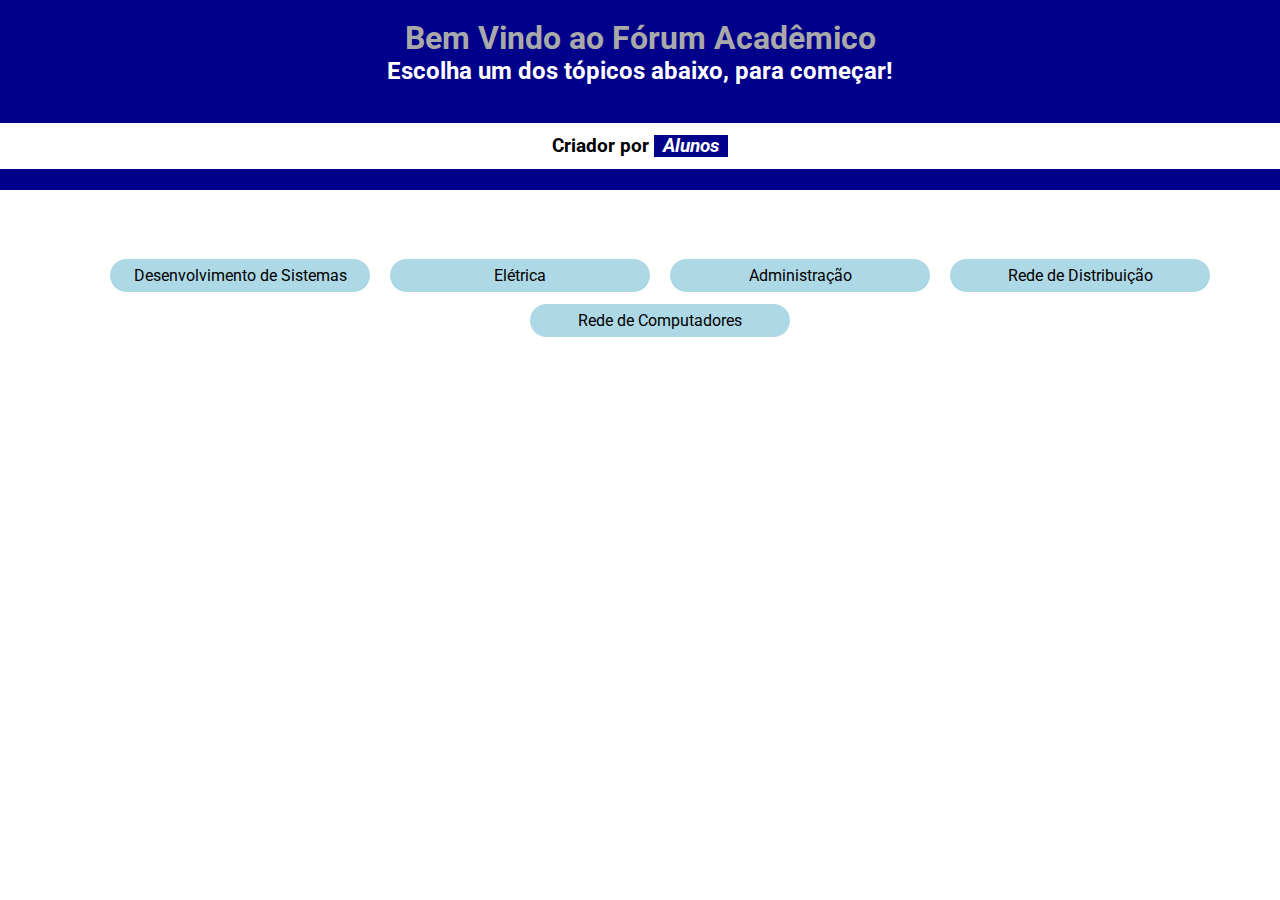
<file: index.html>
<!DOCTYPE html>
<html lang="pt-br">
<head>
    <meta charset="UTF-8">
    <meta http-equiv="X-UA-Compatible" content="IE=edge">
    <meta name="viewport" content="width=device-width, initial-scale=1.0">
    <!-- Importações e Referências -->
    <link rel="stylesheet" href="CSS/estiloindex.css" type="text/css">
    <style></style>
    <!-- TItulo da Aba -->
    <title>Fórum Acadêmico</title>
    <script>
        console.log("%c Feito por Kaique Dias", "border: 5px darkblue solid;font-size: 17px;padding: 7px")
    </script>
</head>
<body>
    <div>
        <h1>Bem Vindo ao Fórum Acadêmico</h1>
        <h2>Escolha um dos tópicos abaixo, para começar!</h2>
        <br>
        <br>
        <h3>Criador por <span><abbr title="Clique para ver as pessoas responsaveis" style="text-decoration: none;"> <a href="./criadores.html" style="color: white;">Alunos</a></abbr></span></h3>
    </div>
    <ul>
        <a href="./topicos/topicos.html">
            <li>Desenvolvimento de Sistemas</li>
        </a>
        <a href="./topicos/Cursos/eletrica.html">
            <li>Elétrica</li>
        </a>
        <li>Administração</li>
        <li>Rede de Distribuição</li>
        <li>Rede de Computadores</li>
    </ul>
    
</body>
</html>
</file>
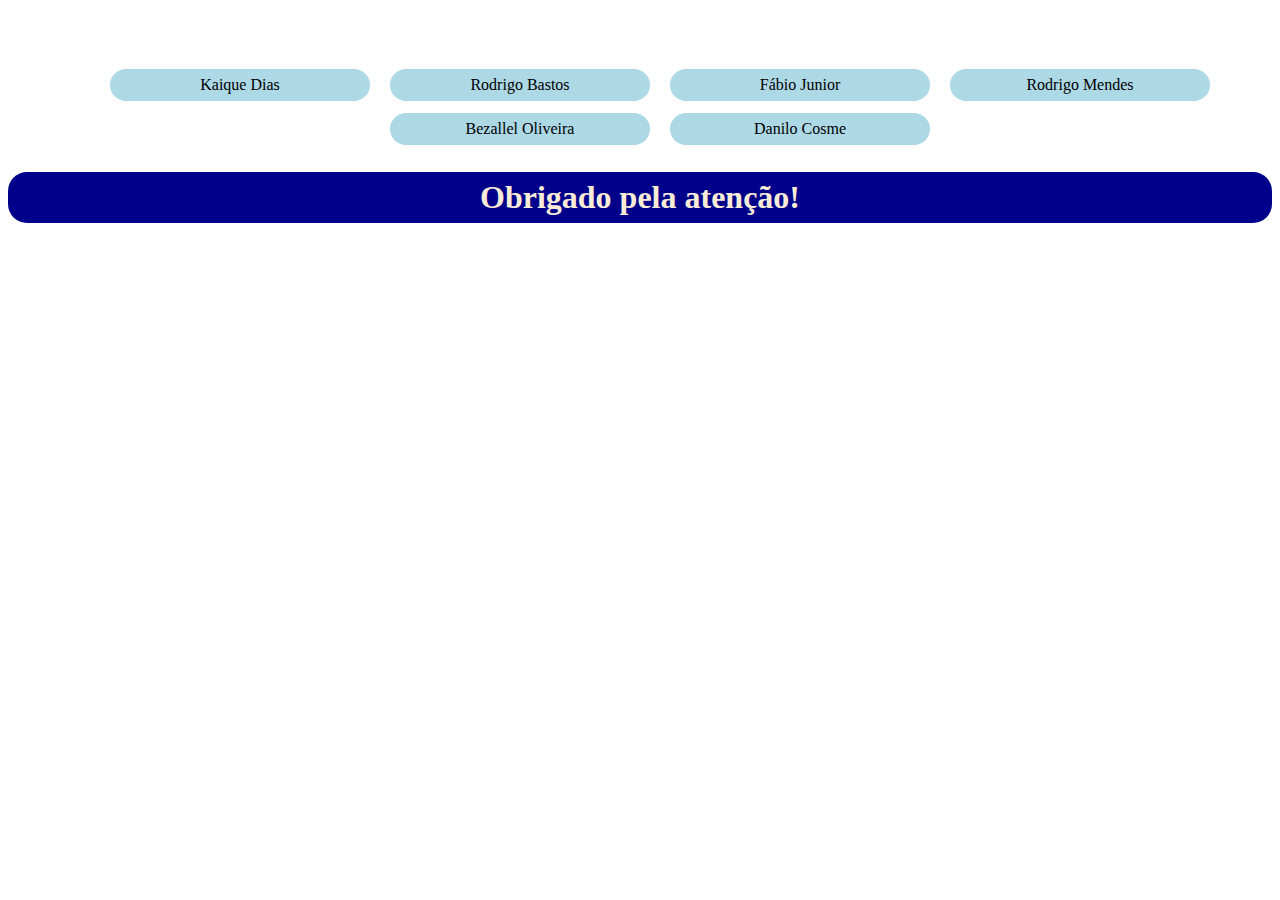
<file: criadores.html>
<!DOCTYPE html>
<html lang="en">
<head>
    <meta charset="UTF-8">
    <meta http-equiv="X-UA-Compatible" content="IE=edge">
    <meta name="viewport" content="width=device-width, initial-scale=1.0">
    <title>Criadores da Ideia</title>
</head>
<style>
    ul{
    margin-top: 7vh;
    list-style: none;
    text-align: center;
    display: flex;
    flex-wrap: wrap;
    flex-direction: row;
    align-items: center;
    justify-content: center;
}
li{
    margin-block: 6px;
    background-color: lightblue;
    width: 260px;
    padding-block: 7px;
    margin-inline: 10px;
    border-radius: 40px;
    cursor: pointer;
    transition: 0.3s;
}

li:hover{
    background-color: darkblue;
    color: whitesmoke;
    box-shadow: 3px 3px gray;
    padding-block: 10px;
}

h1{
    text-align: center;
    background-color: darkblue;
    padding: 7px;
    color: antiquewhite;
    border-radius: 19px;
}
</style>
<body>
    <div>
        <ul>
            <li>Kaique Dias</li>
            <li>Rodrigo Bastos</li>
            <li>Fábio Junior</li>
            <li>Rodrigo Mendes</li>
            <li>Bezallel Oliveira</li>
            <li>Danilo Cosme</li>
        </ul>
    </div>
    <h1>Obrigado pela atenção!</h1>
</body>
</html>
</file>
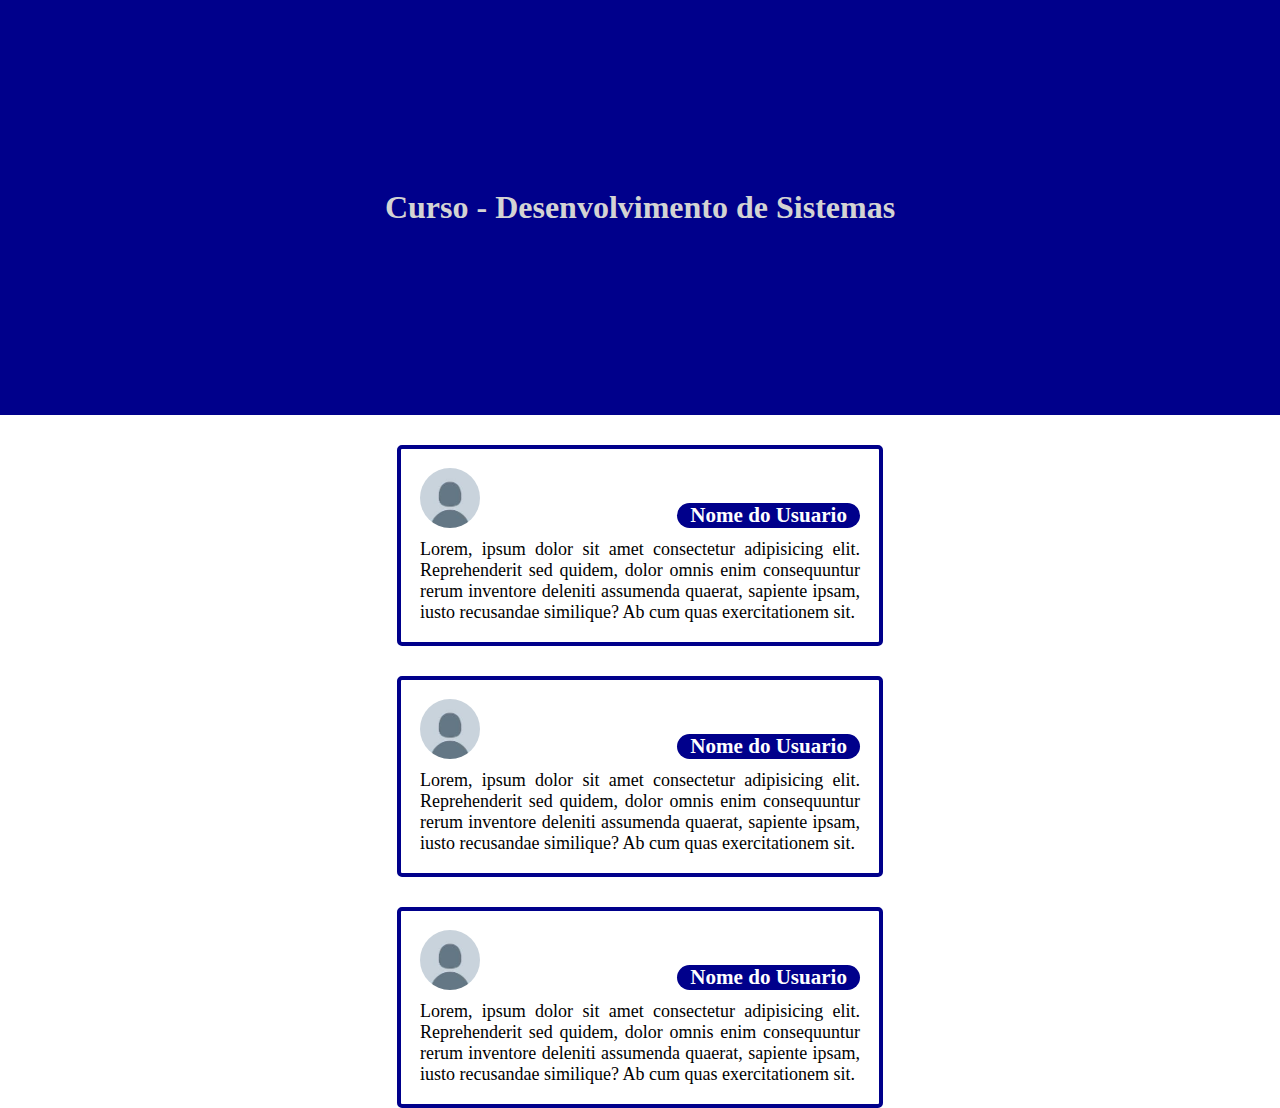
<file: topicos/desenvolvimentoSistema.html>
<!DOCTYPE html>
<html lang="pt-br">
<head>
    <meta charset="UTF-8">
    <meta http-equiv="X-UA-Compatible" content="IE=edge">
    <meta name="viewport" content="width=device-width, initial-scale=1.0">
    <link rel="stylesheet" href="./estiloCurso.css">
    <title>Curso - Desenvolvimento de Sistemas</title>
</head>
<style>
</style>
<body>
    <div>
        <h1>Curso -  Desenvolvimento de Sistemas</h1>
    </div>
    <main>
        <div class="perfil">
            <div class="foto">
                <img src="./perfil/perfilsemfoto.jfif" alt="">
                <h3>Nome do Usuario</h3>
            </div>
            <div class="mensagem">
                <p>Lorem, ipsum dolor sit amet consectetur adipisicing elit. Reprehenderit sed quidem, dolor omnis enim consequuntur rerum inventore deleniti assumenda quaerat, sapiente ipsam, iusto recusandae similique? Ab cum quas exercitationem sit.</p>
            </div>
        </div>
        <div class="perfil">
            <div class="foto">
                <img src="./perfil/perfilsemfoto.jfif" alt="">
                <h3>Nome do Usuario</h3>
            </div>
            <div class="mensagem">
                <p>Lorem, ipsum dolor sit amet consectetur adipisicing elit. Reprehenderit sed quidem, dolor omnis enim consequuntur rerum inventore deleniti assumenda quaerat, sapiente ipsam, iusto recusandae similique? Ab cum quas exercitationem sit.</p>
            </div>
        </div>
        <div class="perfil">
            <div class="foto">
                <img src="./perfil/perfilsemfoto.jfif" alt="">
                <h3>Nome do Usuario</h3>
            </div>
            <div class="mensagem">
                <p>Lorem, ipsum dolor sit amet consectetur adipisicing elit. Reprehenderit sed quidem, dolor omnis enim consequuntur rerum inventore deleniti assumenda quaerat, sapiente ipsam, iusto recusandae similique? Ab cum quas exercitationem sit.</p>
            </div>
        </div>
    </main>
</body>
</html>
</file>
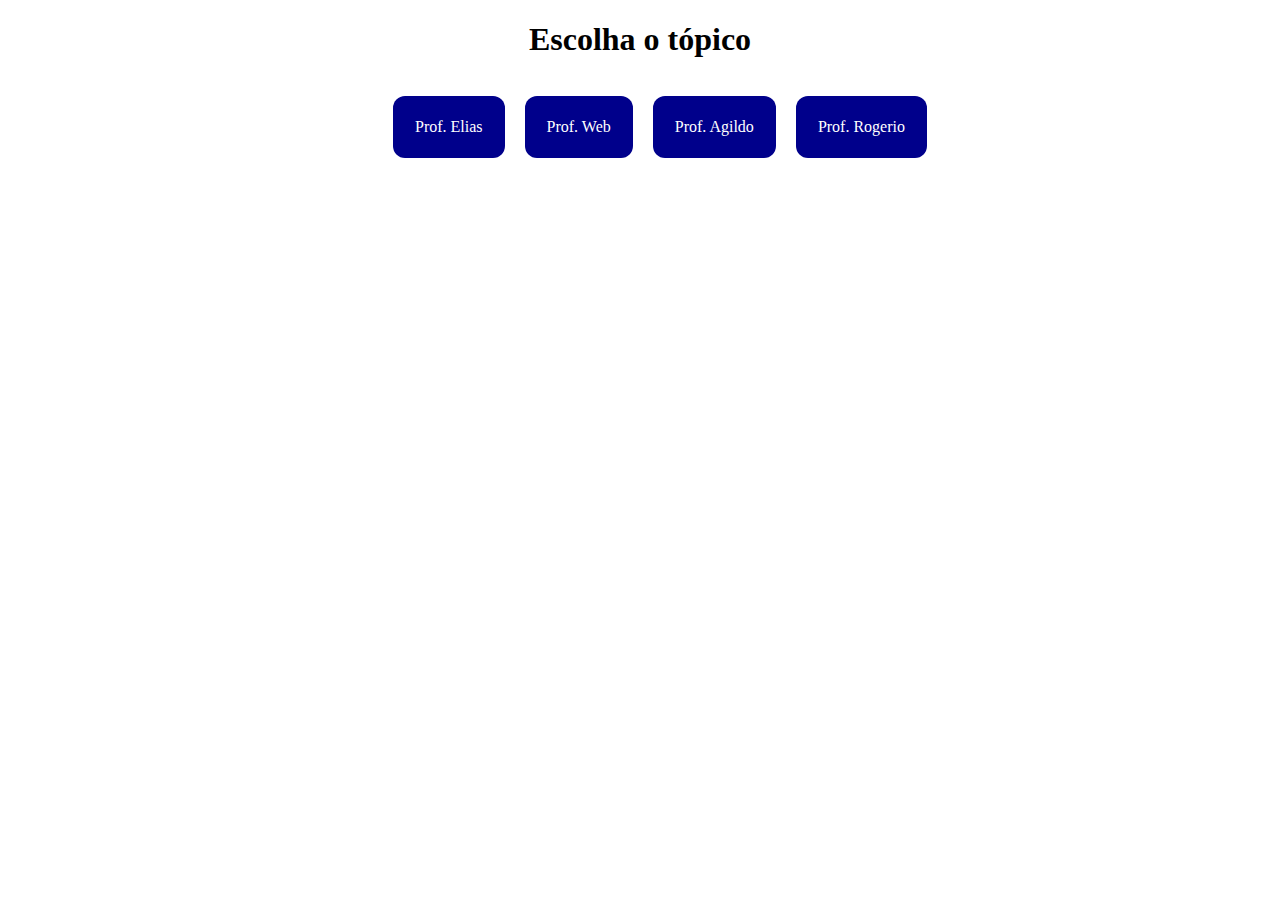
<file: topicos/topicos.html>
<!DOCTYPE html>
<html lang="en">
<head>
    <meta charset="UTF-8">
    <meta http-equiv="X-UA-Compatible" content="IE=edge">
    <meta name="viewport" content="width=device-width, initial-scale=1.0">
    <link rel="stylesheet" href="./estiloTopico.css">
    <title>Tópicos</title>
</head>
<body>
    <h1>Escolha o tópico</h1>
    <div>
        <ul>
            <a href="Cursos/desenvolvimentoSistema.html">
                <abbr title="Esmiuçar">
                    <li>Prof. Elias</li>
                </abbr>
            </a>
            <a href="https://www.tenda.com.br">
                <abbr title="ghorqon">
                    <li>Prof. Web</li>
                </abbr>
                    
            </a>
            <a href="https://www.google.com/search?q=churrasco&rlz=1C1FCXM_pt-PTBR993BR993&source=lnms&tbm=isch&sa=X&ved=2ahUKEwj96Ly6mv73AhVDg5UCHYItCvgQ_AUoAXoECAIQAw&biw=1920&bih=969&dpr=1">
                <abbr title="Todex">
                    <li>Prof. Agildo</li>
                </abbr>
            </a>
            <a href="https://www.w3schools.com/c/c_pointers.php">
                <abbr title="Ponteiro">
                    <li>Prof. Rogerio</li>
                </abbr>
            </a>
        </ul>
    </div>
</body>
</html>
</file>
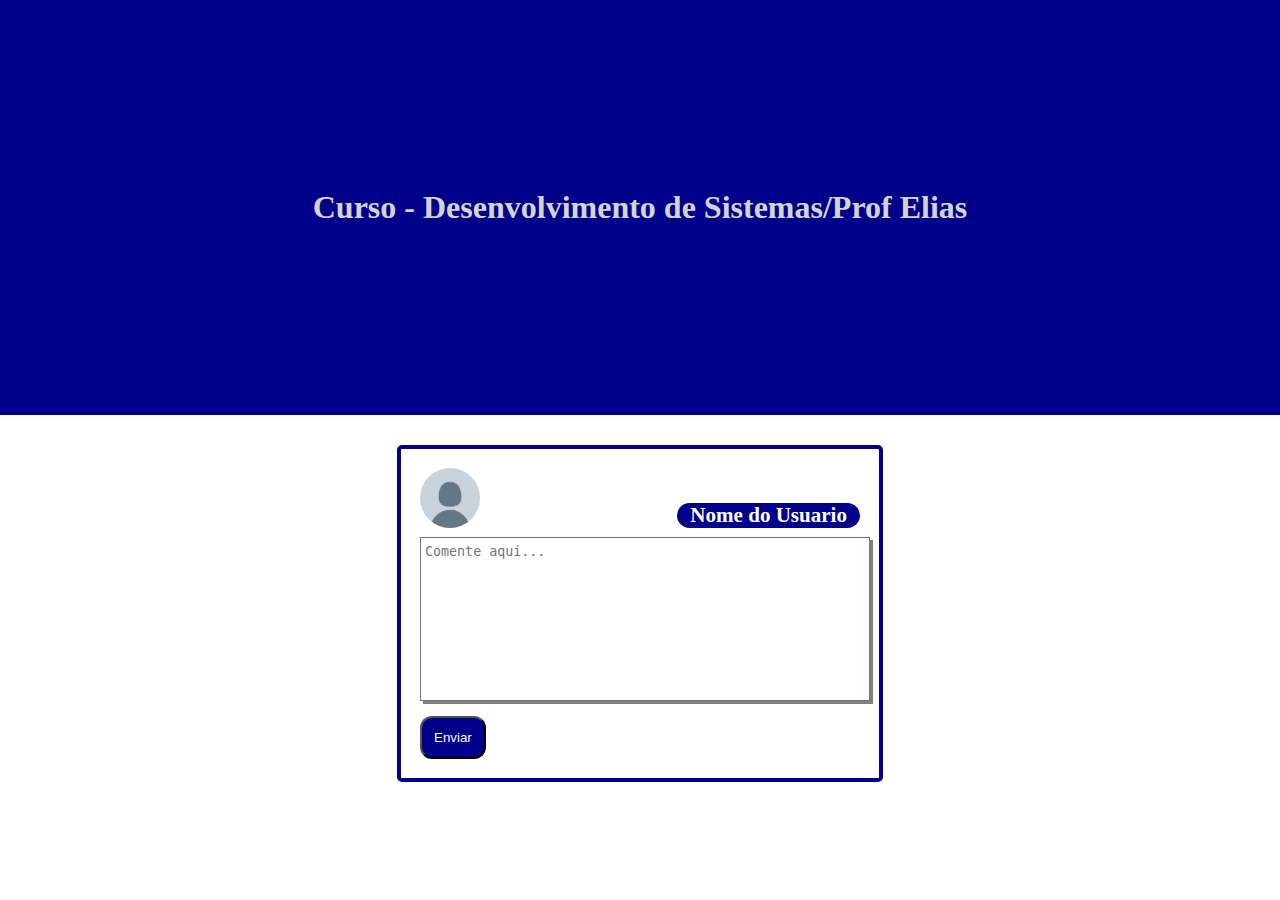
<file: topicos/Cursos/desenvolvimentoSistema.html>
<!DOCTYPE html>
<html lang="pt-br">
<head>
    <meta charset="UTF-8">
    <meta http-equiv="X-UA-Compatible" content="IE=edge">
    <meta name="viewport" content="width=device-width, initial-scale=1.0">
    <link rel="stylesheet" href="./estiloCurso.css">
    <script
    src="https://code.jquery.com/jquery-3.6.0.min.js"
    integrity="sha256-/xUj+3OJU5yExlq6GSYGSHk7tPXikynS7ogEvDej/m4="
    crossorigin="anonymous" type="text/javascript"></script>
    <script src="../JS/mensagemEnviar.js" defer></script>
    <title>Curso - Desenvolvimento de Sistemas</title>
</head>
<style>
</style>
<body>
    <div>
        <h1 style="background-color: darkblue;">Curso -  Desenvolvimento de Sistemas/Prof Elias</h1>
    </div>
    <div id="first">
        <div class="perfil">
            <div class="foto">
                <img src="../perfil/perfilsemfoto.jfif" alt="">
                <h3>Nome do Usuario</h3>
            </div>
            <div id="messageInput">
                <textarea name="mensagemInput" id="mensagemInput" placeholder="Comente aqui..." cols="30" rows="10"></textarea>
                <div id="buttonInput">
                    <button type="submit">Enviar</button>
                </div>
            </div>
        </div>
    </div>
    <main id="comment-result">
    </main>
</body>
</html>
</file>
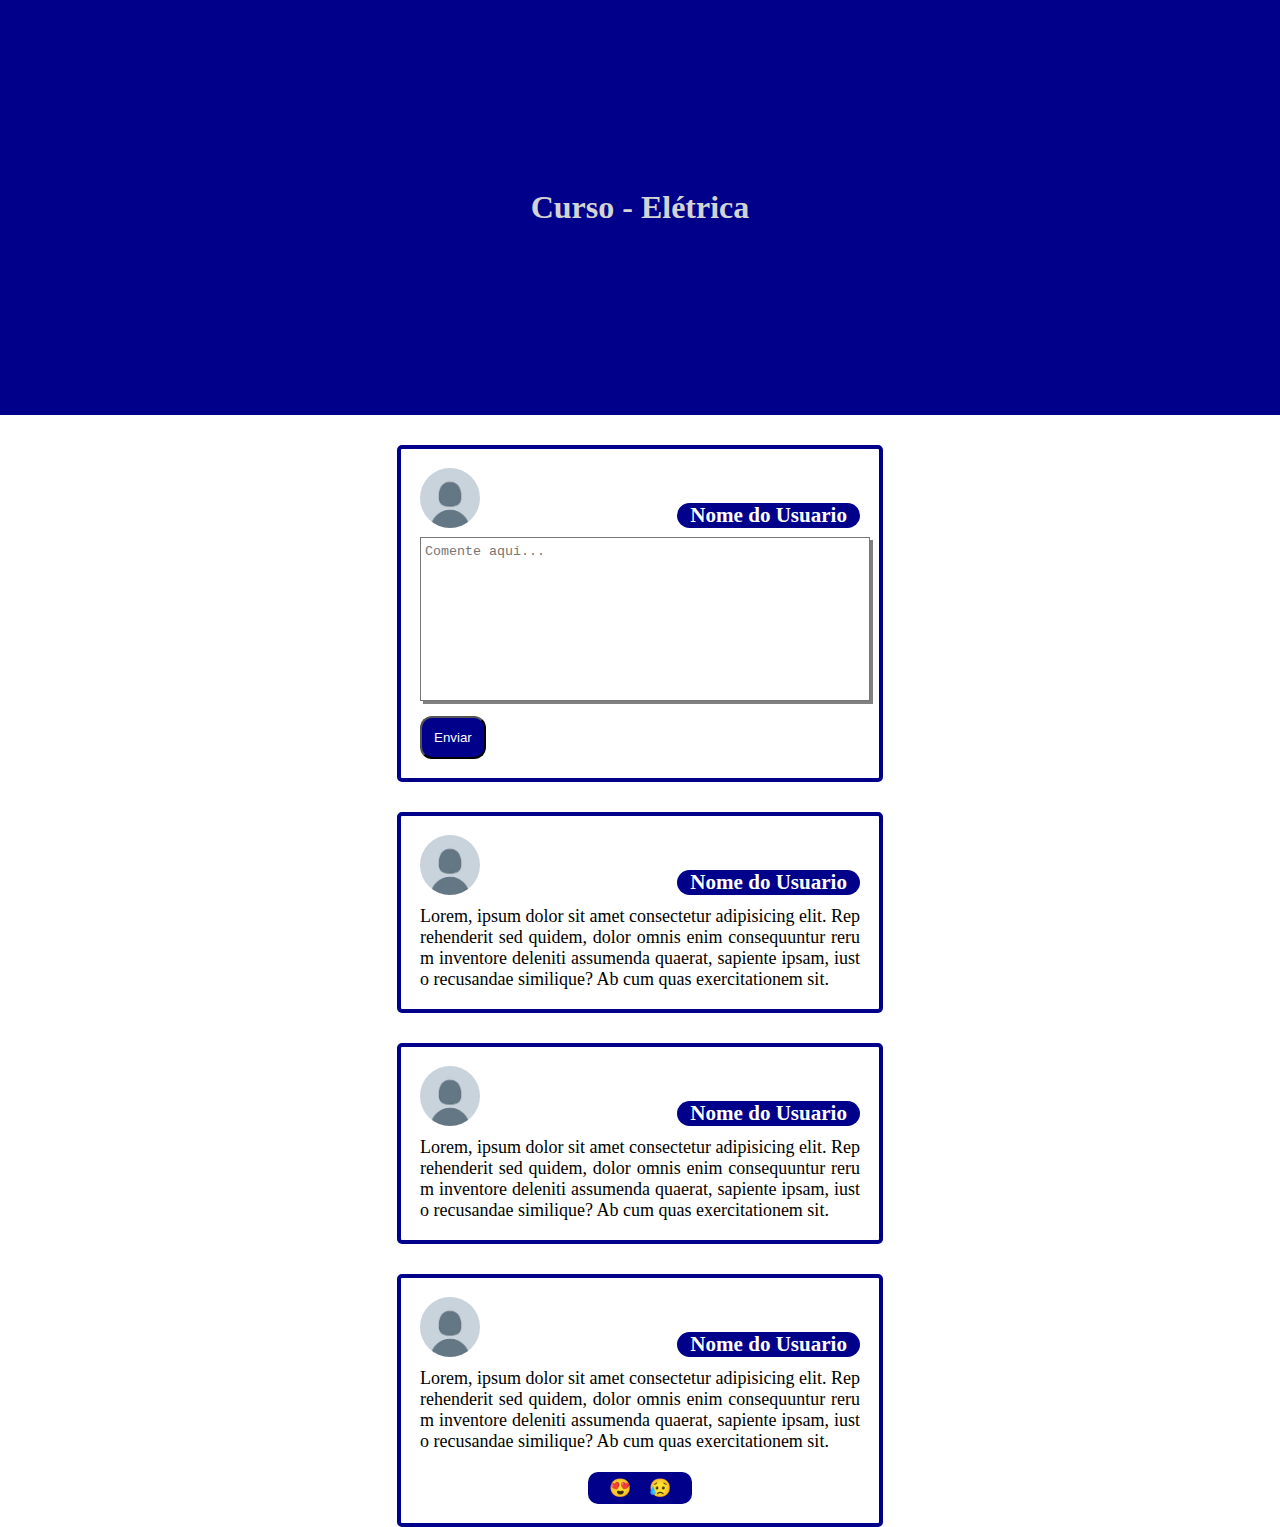
<file: topicos/Cursos/eletrica.html>
<!DOCTYPE html>
<html lang="pt-br">
<head>
    <meta charset="UTF-8">
    <meta http-equiv="X-UA-Compatible" content="IE=edge">
    <meta name="viewport" content="width=device-width, initial-scale=1.0">
    <link rel="stylesheet" href="./estiloCurso.css">
    <script
    src="https://code.jquery.com/jquery-3.6.0.min.js"
    integrity="sha256-/xUj+3OJU5yExlq6GSYGSHk7tPXikynS7ogEvDej/m4="
    crossorigin="anonymous" type="text/javascript"></script>
    <script src="../JS/mensagemEnviar.js" defer></script>
    <title>Curso - Elétrica</title>
</head>
<style>
</style>
<body>
    <div>
        <h1 style="background-color: darkblue;">Curso -  Elétrica</h1>
    </div>
    <div id="first">
        <div class="perfil">
            <div class="foto">
                <img src="../perfil/perfilsemfoto.jfif" alt="">
                <h3>Nome do Usuario</h3>
            </div>
            <div id="messageInput">
                <textarea name="mensagemInput" id="mensagemInput" placeholder="Comente aqui..." cols="30" rows="10"></textarea>
                <div id="buttonInput">
                    <button type="submit">Enviar</button>
                </div>
            </div>
        </div>
    </div>
    <main id="comment-result">
        <div class="perfil">
            <div class="foto">
                <img src="../perfil/perfilsemfoto.jfif" alt="">
                <h3>Nome do Usuario</h3>
            </div>
            <div class="mensagem">
                <p>Lorem, ipsum dolor sit amet consectetur adipisicing elit. Reprehenderit sed quidem, dolor omnis enim consequuntur rerum inventore deleniti assumenda quaerat, sapiente ipsam, iusto recusandae similique? Ab cum quas exercitationem sit.</p>
            </div>
            <div class="avaliacao">
                <ul>
                    <li>😍</li>
                    <li>😥</li>
                </ul>
            </div>
        </div>
        <div class="perfil">
            <div class="foto">
                <img src="../perfil/perfilsemfoto.jfif" alt="">
                <h3>Nome do Usuario</h3>
            </div>
            <div class="mensagem">
                <p>Lorem, ipsum dolor sit amet consectetur adipisicing elit. Reprehenderit sed quidem, dolor omnis enim consequuntur rerum inventore deleniti assumenda quaerat, sapiente ipsam, iusto recusandae similique? Ab cum quas exercitationem sit.</p>
            </div>
        </div>
        <div class="perfil">
            <div class="foto">
                <img src="../perfil/perfilsemfoto.jfif" alt="">
                <h3>Nome do Usuario</h3>
            </div>
            <div class="mensagem">
                <p>Lorem, ipsum dolor sit amet consectetur adipisicing elit. Reprehenderit sed quidem, dolor omnis enim consequuntur rerum inventore deleniti assumenda quaerat, sapiente ipsam, iusto recusandae similique? Ab cum quas exercitationem sit.</p>
            </div>
        </div>
    </main>
</body>
</html>
</file>
<file: CSS/estiloindex.css>
@import url('https://fonts.googleapis.com/css2?family=Roboto:ital,wght@1,300&display=swap');


*{
    font-family: Roboto;
    margin: 0;
}

div{
    text-align: center;
    background-color: darkblue;
    height: 190px;
    background-attachment: local;
    color: white;
}
div>h1{
    color: darkgray;
    padding-top: 19px;
    
}

div>h3{
    background: white;
    color: black;
    padding: 12px;
}

div>h3>span{
    background-color: darkblue;
    color: white;
    padding-inline: 9px;
    font-style: italic;
    transition: 0.5s;
}

div>h3>span:hover{
    border-radius: 6px;
    padding: 10px;
    
}

ul{
    margin-top: 7vh;
    list-style: none;
    text-align: center;
    display: flex;
    flex-wrap: wrap;
    flex-direction: row;
    align-items: center;
    justify-content: center;
}
li{
    margin-block: 6px;
    background-color: lightblue;
    width: 260px;
    padding-block: 7px;
    margin-inline: 10px;
    border-radius: 40px;
    cursor: pointer;
    transition: 0.3s;
}

li:hover{
    background-color: darkblue;
    color: whitesmoke;
    box-shadow: 3px 3px gray;
    padding-block: 10px;
}

a{
    text-decoration: none;
    color: black;
}

ul#criadores{
    display: inline-flex;
}
</file>
<file: topicos/estiloCurso.css>
*{
    margin: 0;
    padding: 0;

}

div>h1{
    text-align: center;
    padding-block: 21vh;
    background-color: darkblue;
    color: lightgray;
}

main{
    display: flex;
    flex-direction: column;
    flex-wrap: wrap;
    align-items: center;
}

div.perfil{
    width: 440px;
    text-align: justify;
    font-size: 18px;
    margin-top: 30px;

    border: 4px solid darkblue;
    padding: 19px;
    border-radius: 5px;
}

div.perfil>div.foto>img{
    width: 60px;
    flex-direction: row;
    border-radius: 40px;
}

div.perfil>div.foto{
    display: flex;
    justify-content: space-between;
    align-items: flex-end;
}

div.foto>h3{
    font-family: Cambria, Cochin, Georgia, Times, 'Times New Roman', serif;
    background-color: darkblue;
    color: white;
    padding-inline: 13px;
    border-radius: 30px;
}

div.mensagem{
    margin-top: 11px;
}

@media (max-width: 510px) {
    main{
        flex-wrap: wrap;
        flex-direction: row;
    }

    div.mensagem{
        font-size: 22px;
    }
}
</file>
<file: topicos/estiloTopico.css>
body{
    text-align: center;
}

ul{
    display: inline-flex;
    list-style: none;
}

li{
    margin-inline: 10px;
    background-color: darkblue;
    color: white;
    border-radius: 12px;
    padding: 22px;
    width: max-content;

    transition: 0.3s;
}

li:hover{
    box-shadow: 6px 6px #d3d3d3;
}

abbr, a{
    text-decoration: none;
}
</file>
<file: topicos/Cursos/estiloCurso.css>
*{
    margin: 0;
    padding: 0;

}

div>h1{
    text-align: center;
    padding-block: 21vh;
    color: lightgray;
}

div#first{
    display: flex;
    justify-content: center;
    flex-wrap: nowrap;
    flex-direction: row;
}


main{
    display: flex;
    flex-direction: column-reverse;
    flex-wrap: wrap;
    align-items: center;
}
div.perfil{
    width: 440px;
    text-align: justify;
    font-size: 18px;
    margin-top: 30px;
    border: 4px solid darkblue;
    padding: 19px;
    border-radius: 5px;
}

div.perfil>div.foto>img{
    width: 60px;
    flex-direction: row;
    border-radius: 40px;
}

div.perfil>div.foto{
    display: flex;
    justify-content: space-between;
    align-items: flex-end;
}

div.foto>h3{
    font-family: Cambria, Cochin, Georgia, Times, 'Times New Roman', serif;
    background-color: darkblue;
    color: white;
    padding-inline: 13px;
    border-radius: 30px;
}

div.mensagem{
    margin-top: 11px;
}

div.avaliacao{
    display: flex;
    justify-content: center;
    margin-top: 20px;
}

div.avaliacao>ul{
    list-style: none;
    display: flex;
    justify-content: center;
    background-color: darkblue;
    align-items: center;
    padding: 5px;
    padding-inline: 12px;
    border-radius: 10px;
    transition: 0.9s;
    cursor: pointer;
}

div.avaliacao>ul:hover{
    box-shadow: 2.7px 4px gray;
}

div.avaliacao>ul>li{
    margin-inline: 9px;
    cursor: pointer;
}


div#messageInput>textarea{
    resize: none; 
    width: 440px; 
    margin-top: 9px; 
    padding-block: 6px; 
    padding-inline: 4px; 
    box-shadow: 3px 3px gray;
    white-space: wrap;
}

div#buttonInput{
    margin-top: 10px;
}

div#buttonInput>button{
    padding: 12px;
    border-radius: 12px;
    cursor: pointer;
    background-color: darkblue;
    color: white;
}

p{
    word-break: break-all;
}

@media (max-width: 510px) {
    main{
        flex-wrap: wrap;
        flex-direction: row;
    }
    div.first{
        display: flex;
        flex-direction: column;
    }

    div{
        width: 54vw;
    }

    div>textarea{
        width: 190px;
    }



    div.mensagem{
        font-size: 22px;
    }
}
</file>
